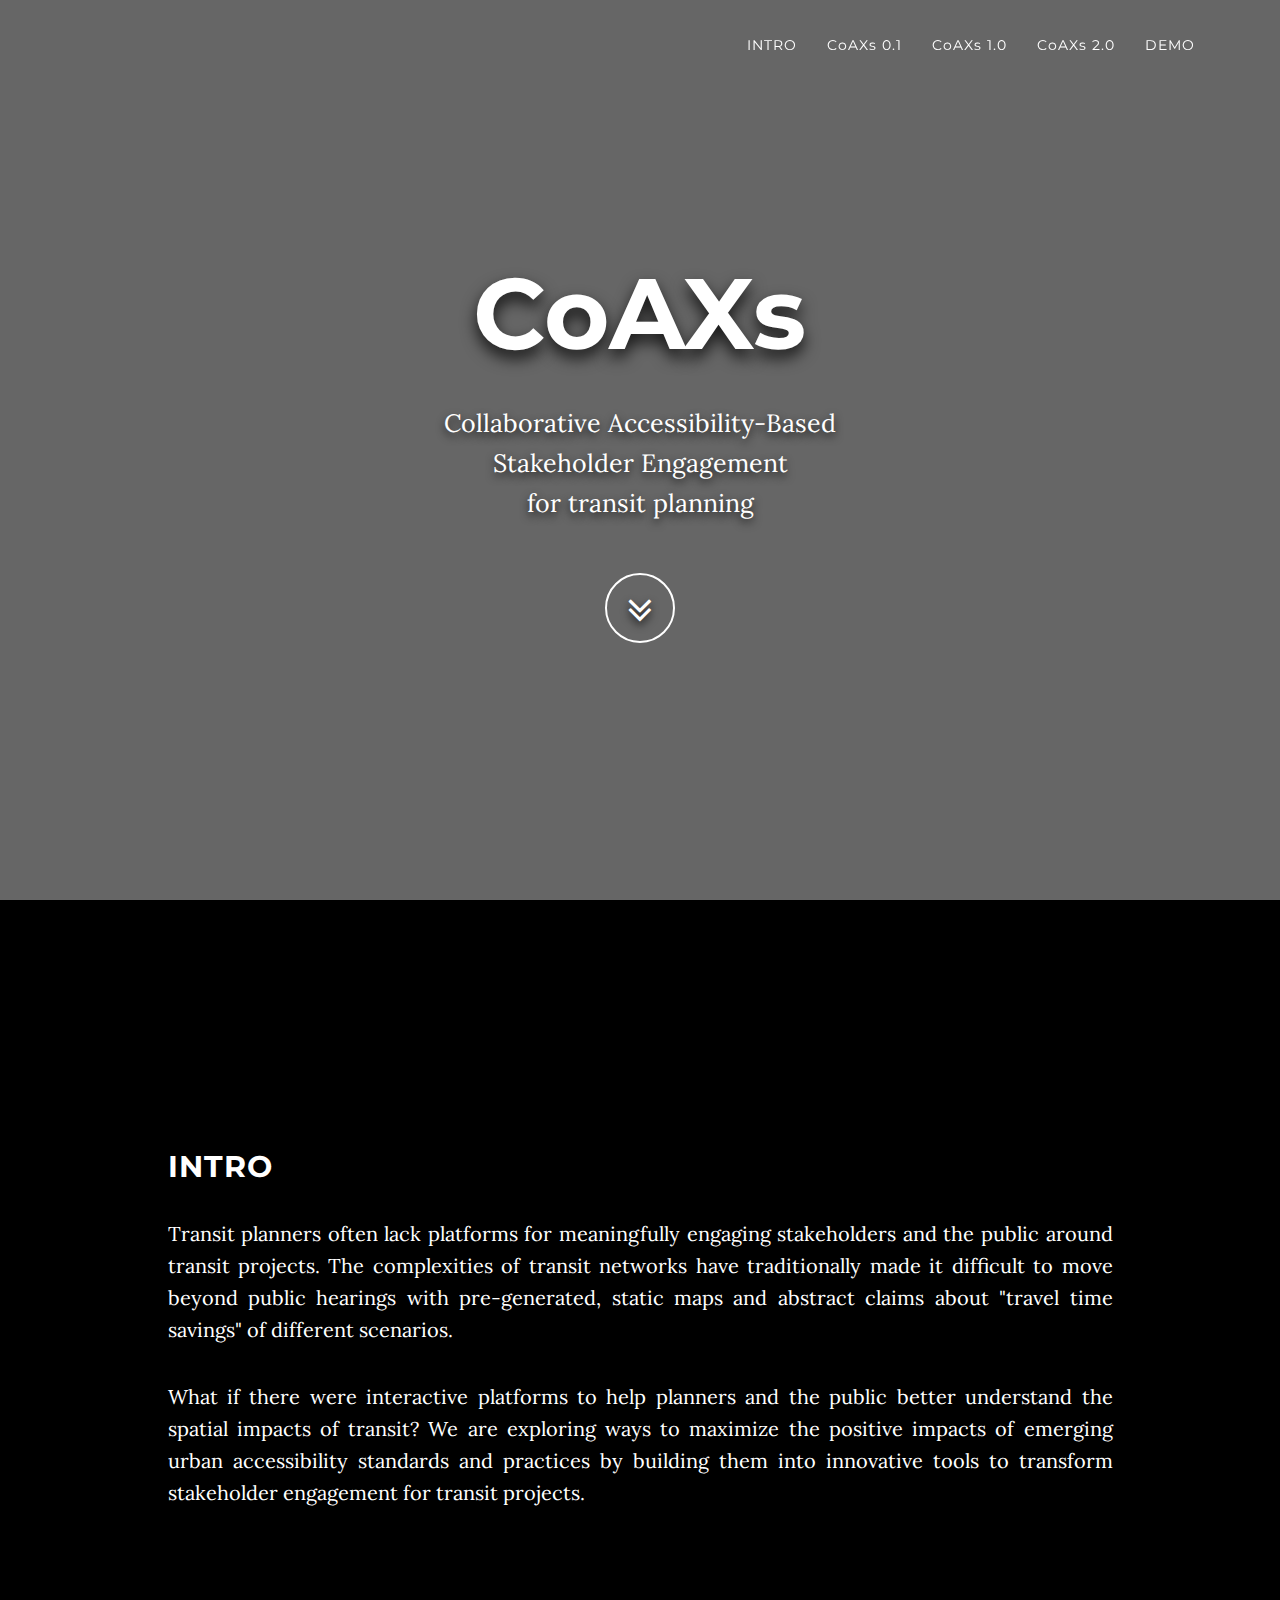
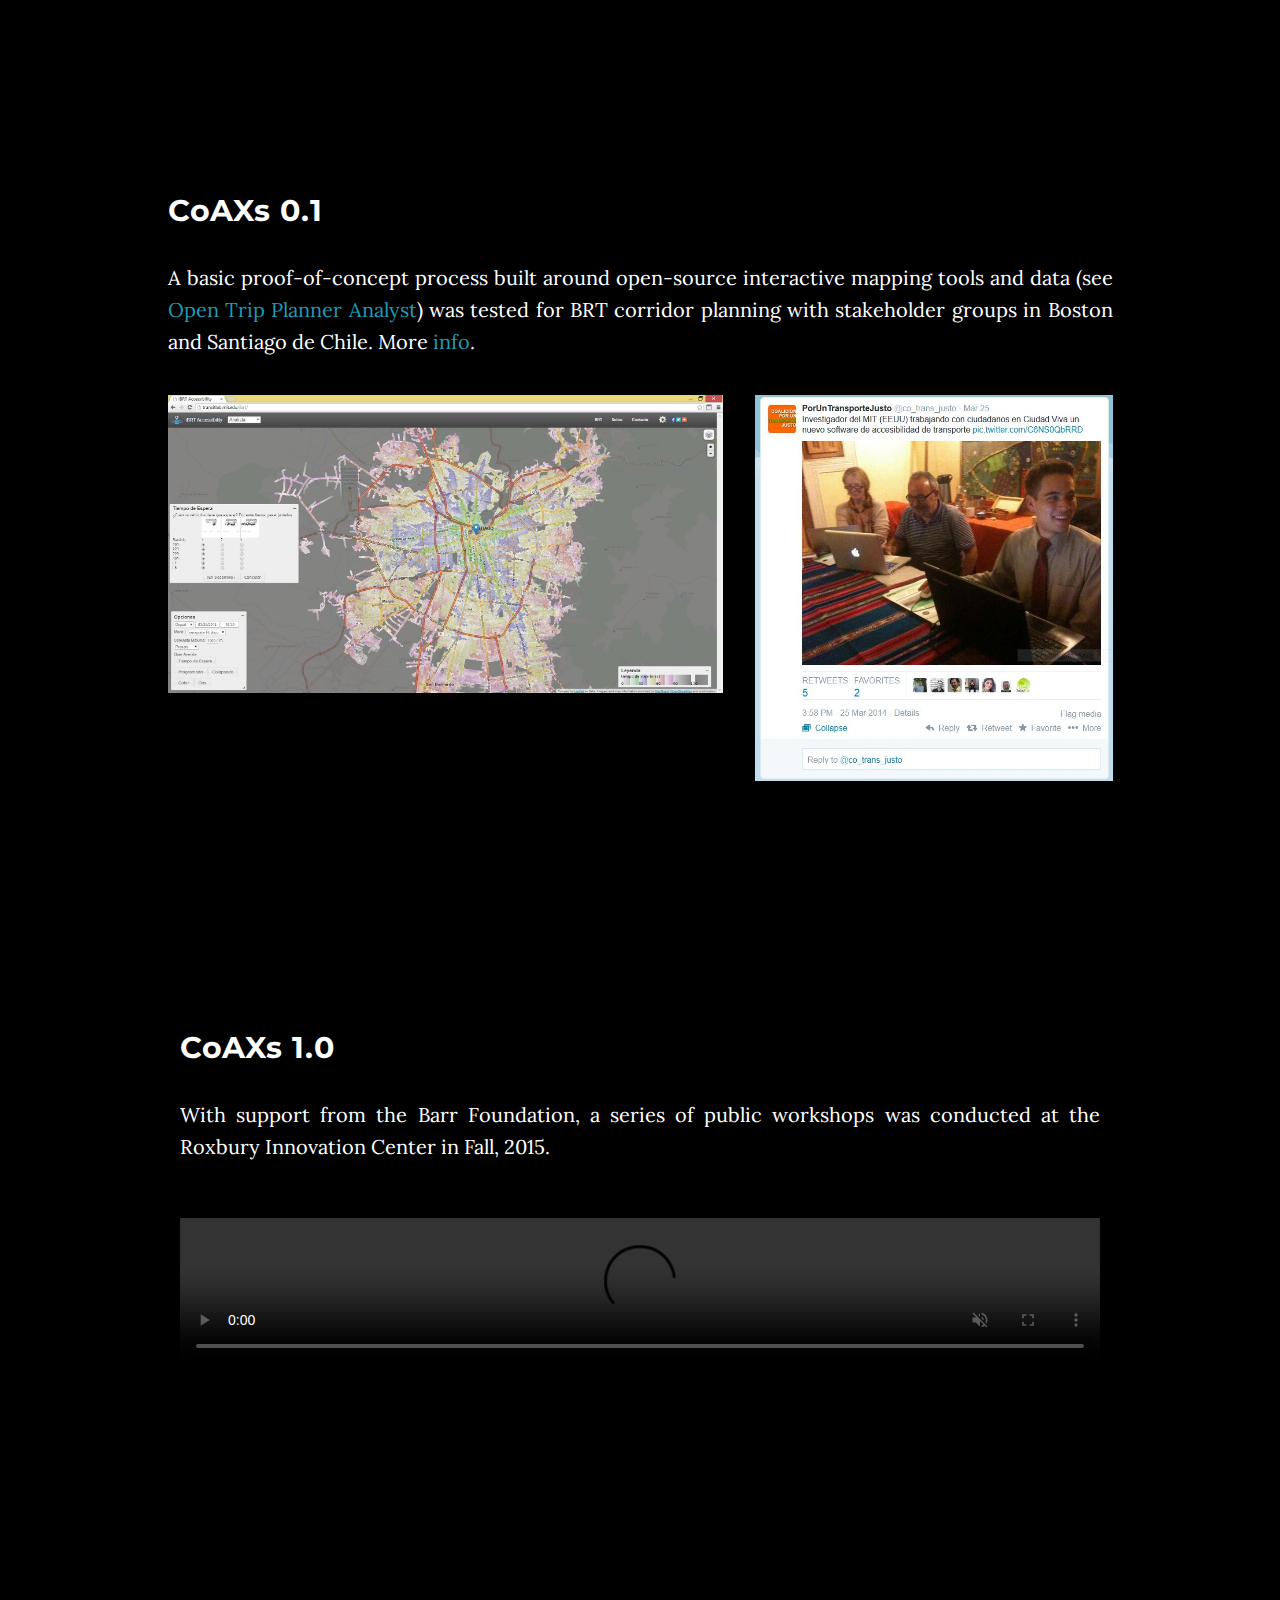
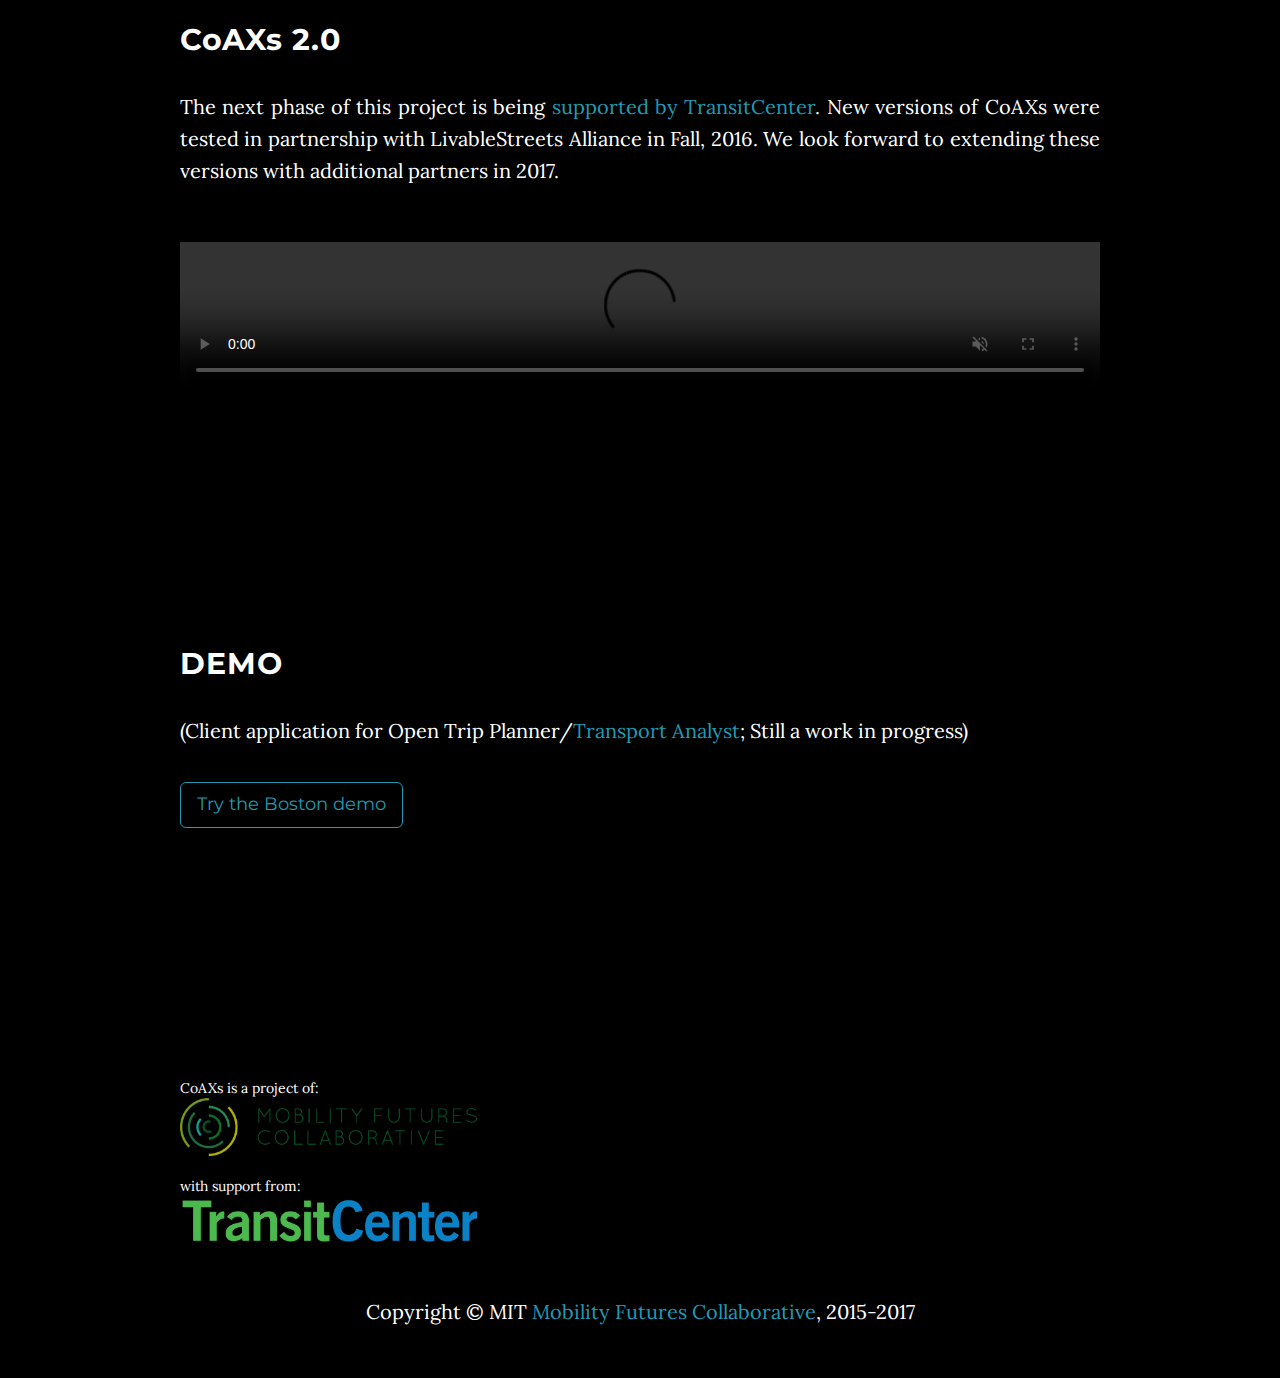
<file: index.html>
<!DOCTYPE html>
<html lang="en">

<head>

    <meta charset="utf-8">
    <meta http-equiv="X-UA-Compatible" content="IE=edge">
    <meta name="viewport" content="width=device-width, initial-scale=1">
    <meta name="description" content="CoAXs - Accessibility-Based Stakeholder Engagement">
    <meta name="author" content="Anson Stewart">

    <title>CoAXs</title>

    <!-- Bootstrap Core CSS -->
    <link href="css/bootstrap.min.css" rel="stylesheet">

    <!-- Custom CSS -->
    <link href="css/grayscale.css" rel="stylesheet">

    <!-- Custom Fonts -->
    <link href="font-awesome-4.1.0/css/font-awesome.min.css" rel="stylesheet" type="text/css">
    <link href="http://fonts.googleapis.com/css?family=Lora:400,700,400italic,700italic" rel="stylesheet" type="text/css">
    <link href="http://fonts.googleapis.com/css?family=Montserrat:400,700" rel="stylesheet" type="text/css">

	
</head>

<body id="page-top" data-spy="scroll" data-target=".navbar-fixed-top">

    <!-- Navigation -->
    <nav class="navbar navbar-custom navbar-fixed-top" role="navigation">
        <div class="container">
            <div class="navbar-header">
                <button type="button" class="navbar-toggle" data-toggle="collapse" data-target=".navbar-main-collapse">
                    <i class="fa fa-bars"></i>
                </button>
				<!--
                <a class="navbar-brand page-scroll" href="#page-top">
                    <i class="fa fa-play-circle"></i>  <span class="light">Start</span> Bootstrap
                </a> -->
            </div>

            <!-- Collect the nav links, forms, and other content for toggling -->
            <div class="collapse navbar-collapse navbar-right navbar-main-collapse">
                <ul class="nav navbar-nav">
                    <!-- Hidden li included to remove active class from about link when scrolled up past about section -->
                    <li class="hidden">
                        <a href="#page-top"></a>
                    </li>
                    <li>
                        <a class="page-scroll" href="#about">INTRO</a>
                    </li>
                    <li>
                        <a class="page-scroll" href="#01">CoAXs 0.1</a>
                    </li>
                    <li>
                        <a class="page-scroll" href="#10">CoAXs 1.0</a>
                    </li>
					<li>
                        <a class="page-scroll" href="#20">CoAXs 2.0</a>
                    </li>
					<li>
						<a class="page-scroll" href="#demo">DEMO</a>
					</li>
                </ul>
            </div>
            <!-- /.navbar-collapse -->
        </div>
        <!-- /.container -->
    </nav>

    <!-- Intro Header -->
	<header class="intro" id="page-top">
        <div class="intro-body">
            <div class="container">
                <div class="row">
                    <div class="col-lg-10 col-lg-offset-1">
                        <h1 class="brand-heading">CoAXs</h1>
                        <p class="intro-text">Collaborative Accessibility-Based 
						<br>Stakeholder Engagement
						<br> for transit planning</p>
                        <a href="#about" class="btn btn-circle page-scroll">
                            <i class="fa fa-angle-double-down animated"></i>
                        </a>
                    </div>
					<video autoplay muted loop>
					<source src="http://coaxs.mit.edu/video/30secfromContour.mp4">
					</video>
			</div>
        </div>
    </header>

    <!-- About Section -->
    <section id="about" class="container content-section text-justify">
        <div class="row">
            <div class="col-lg-10 col-lg-offset-1">
                <h2>INTRO</h2>
                <p>Transit planners often lack platforms for meaningfully engaging stakeholders and the public around transit projects.  The complexities of transit networks have traditionally made it difficult to move beyond public hearings with pre-generated, static maps and abstract claims about "travel time savings" of different scenarios.</p>
				
				<p>What if there were interactive platforms to help planners and the public better understand the spatial impacts of transit?  We are exploring ways to maximize the positive impacts of emerging urban accessibility standards and practices by building them into innovative tools to transform stakeholder engagement for transit projects.</p>
				
            </div>
        </div>
    </section>

    <!-- CoAXs 0.1 - Thesis -->
    <section id="01" class="container content-section text-justify">
        <div class="row">
            <div class="col-lg-10 col-lg-offset-1">
                <h2>CoAXs 0.1</h2>
				<p>A basic proof-of-concept process built around open-source interactive mapping tools and data (see <a href="http://www.opentripplanner.org/analyst/">Open Trip Planner Analyst</a>) was tested for BRT corridor planning with stakeholder groups in Boston and Santiago de Chile.  More <a href="http://dspace.mit.edu/handle/1721.1/92057">info</a>.</p>						
            </div>
        </div>
		<div class="row">
			<div class="col-md-6 col-md-offset-1">
				<a href="http://dspace.mit.edu/handle/1721.1/92057"><img src="img/stgo-interface2.JPG" style="width:100%; padding-top:2px"></a>
			</div>
			<div class="col-md-4">
				<a href="https://twitter.com/co_trans_justo/status/448594798266421249"><img src="img/Twitter.JPG" style="width:100%; padding-left: 2px; padding-top:2px"></a>
			</div>
		</div>
		
		
    </section>

	<!-- CoAXs 1.0 - Barr -->
    <section id="10" class="container content-section text-justify">
        <div class="row">
            <div class="container">
                <div class="col-lg-10 col-lg-offset-1">
                    <h2>CoAXs 1.0</h2>
					<p>With support from the Barr Foundation, a series of public workshops was conducted at the Roxbury Innovation Center in Fall, 2015.</p>
					<br>
					<video controls muted loop width=100%>
						<source src="http://coaxs.mit.edu/video/Detail-SK-mute.mp4">
					</video>
                </div>
            </div>
        </div>
    </section>
	
	<!-- CoAXs 2.0 - Barr -->
    <section id="20" class="container content-section text-justify">
        <div class="row">
            <div class="container">
                <div class="col-lg-10 col-lg-offset-1">
                    <h2>CoAXs 2.0</h2>
					<p>The next phase of this project is being <a href="http://transitcenter.org/2015/11/06/injecting-innovation/">supported by TransitCenter</a>.  New versions of CoAXs were tested in partnership with LivableStreets Alliance in Fall, 2016.  We look forward to extending these versions with additional partners in 2017.</p>
					<br>
					<video controls muted loop width=100%>
						<source src="http://coaxs.mit.edu/video/VersionComparison.mp4">
					</video>
                </div>
            </div>
        </div>
    </section>
	
	
	<section id="demo" class="container content-section text-justify">
	<div class="row">
            <div class="container">
			
                <div class="col-lg-10 col-lg-offset-1">
                    <h2>DEMO</h2>
					<p>(Client application for Open Trip Planner/<a href="http://conveyal.com/projects/analyst/">Transport Analyst</a>; Still a work in progress)</p>
					
					<a href="boston/index.html" class="btn btn-default btn-lg">Try the Boston demo</a>
					<br>

				</div>

			</div>
	</div>
	</section>

	<section class="container content-section text-justify">
	<div class="row">
            <div class="container">
			
                <div class="col-lg-10 col-lg-offset-1">
	CoAXs is a project of:<br>
		<a href="http://mfc.mit.edu"><img src="img/fmc-logo_0_0.png" width=300></a><br>
		<br>
		with support from:<br>
		<a href="http://transitcenter.org"><img src="img/TransitCenter.png" width=300></a>
		</div>
		</div>
		</div>
	</section>
	
    <!-- Footer -->
    <footer>
		
		
		<div class="container text-center">
            <p>Copyright &copy; MIT <a href="http://mfc.mit.edu/">Mobility Futures Collaborative</a>, 2015-2017</p>
        </div>
    </footer>

    <!-- jQuery Version 1.11.0 -->
    <script src="js/jquery-1.11.0.js"></script>

    <!-- Bootstrap Core JavaScript -->
    <script src="js/bootstrap.min.js"></script>

    <!-- Plugin JavaScript -->
    <script src="js/jquery.easing.min.js"></script>

    <!-- Custom Theme JavaScript -->
    <script src="js/grayscale.js"></script>

</body>

</html>
</file>
<file: css/grayscale.css>
/*!
 * Start Bootstrap - Grayscale Bootstrap Theme (http://startbootstrap.com)
 * Code licensed under the Apache License v2.0.
 * For details, see http://www.apache.org/licenses/LICENSE-2.0.
 */

body {
    width: 100%;
    height: 100%;
    font-family: Lora,"Helvetica Neue",Helvetica,Arial,sans-serif;
    color: #fff;
    background-color: #000;
}

html {
    width: 100%;
    height: 100%;
}

h1,
h2,
h3,
h4,
h5,
h6 {
    margin: 0 0 35px;
    font-family: Montserrat,"Helvetica Neue",Helvetica,Arial,sans-serif;
    font-weight: 700;
    letter-spacing: 1px;
}

p {
    margin: 0 0 25px;
    font-size: 18px;
    line-height: 1.5;
}

@media(min-width:767px) {
    p {
        margin: 0 0 35px;
        font-size: 20px;
        line-height: 1.6;
    }
}

a {
    color: #219ab3;
    -webkit-transition: all .2s ease-in-out;
    -moz-transition: all .2s ease-in-out;
    transition: all .2s ease-in-out;
}

a:hover,
a:focus {
    text-decoration: none;
    color: #11505d;
}

.light {
    font-weight: 400;
}

.navbar-custom {
    margin-bottom: 0;
    border-bottom: 1px solid rgba(255,255,255,.3);
    font-family: Montserrat,"Helvetica Neue",Helvetica,Arial,sans-serif;
    background-color: #000;
}

.navbar-custom .navbar-brand {
    font-weight: 700;
}

.navbar-custom .navbar-brand:focus {
    outline: 0;
}

.navbar-custom .navbar-brand .navbar-toggle {
    padding: 4px 6px;
    font-size: 16px;
    color: #fff;
}

.navbar-custom .navbar-brand .navbar-toggle:focus,
.navbar-custom .navbar-brand .navbar-toggle:active {
    outline: 0;
}

.navbar-custom a {
    color: #fff;
}

.navbar-custom .nav li.active {
    outline: nonte;
    background-color: rgba(255,255,255,.3);
}

.navbar-custom .nav li a {
    -webkit-transition: background .3s ease-in-out;
    -moz-transition: background .3s ease-in-out;
    transition: background .3s ease-in-out;
}

.navbar-custom .nav li a:hover,
.navbar-custom .nav li a:focus,
.navbar-custom .nav li a.active {
    outline: 0;
    background-color: rgba(255,255,255,.3);
}

@media(min-width:767px) {
    .navbar {
        padding: 20px 0;
        border-bottom: 0;
        letter-spacing: 1px;
        background: 0 0;
        -webkit-transition: background .5s ease-in-out,padding .5s ease-in-out;
        -moz-transition: background .5s ease-in-out,padding .5s ease-in-out;
        transition: background .5s ease-in-out,padding .5s ease-in-out;
    }

    .top-nav-collapse {
        padding: 0;
        background-color: #000;
    }

    .navbar-custom.top-nav-collapse {
        border-bottom: 1px solid rgba(255,255,255,.3);
    }
}

.intro {
    display: table;
    width: 100%;
    height: auto;
    padding: 100px 0;
    text-align: center;
	background-color: rgba(255,255,255,0.4);
    color: #fff;
    -webkit-background-size: cover;
    -moz-background-size: cover;
    background-size: cover;
    -o-background-size: cover;
}

.intro video{
	position: absolute; 
	top: 0px; 
	left: 0px; 
	z-index:-10; 
	width:100%;
	max-height:100%;
	overflow:hidden;
}

.demoIntro {
    display: table;
    width: 100%;
    height: 100%;
    padding: 100px 0;
    text-align: center;
    color: #000;
    background: url(../img/screenshot.png) no-repeat top center;
    background-color: #000;
    -webkit-background-size: cover;
    -moz-background-size: cover;
    background-size: cover;
    -o-background-size: cover;
}

.intro .intro-body {
    display: table-cell;
    vertical-align: middle;
}

.intro .intro-body .brand-heading {
    text-transform: none;
	font-size: 40px;
	text-shadow: 0 8px 16px rgba(0, 0, 0, .8);
}

.intro .intro-body .intro-text {
    font-size: 18px;
	text-shadow: 0 4px 8px rgba(0, 0, 0, .8);
}

.intro .intro-body a {
	text-shadow: 0 4px 8px rgba(0, 0, 0, .8);
}

@media(min-width:767px) {
    .intro {
        height: 100%;
        padding: 0;
    }

    .intro .intro-body .brand-heading {
        font-size: 100px;
    }

    .intro .intro-body .intro-text {
        font-size: 25px;
    }
}

.btn-circle {
    width: 70px;
    height: 70px;
    margin-top: 15px;
    padding: 7px 16px;
    border: 2px solid #fff;
    border-radius: 35px;
    font-size: 40px;
    color: #fff;
    background: 0 0;
    -webkit-transition: background .3s ease-in-out;
    -moz-transition: background .3s ease-in-out;
    transition: background .3s ease-in-out;
}

.btn-circle:hover,
.btn-circle:focus {
    outline: 0;
    color: #fff;
    background: rgba(255,255,255,.1);
}

.btn-circle i.animated {
    -webkit-transition-property: -webkit-transform;
    -webkit-transition-duration: 1s;
    -moz-transition-property: -moz-transform;
    -moz-transition-duration: 1s;
}

.btn-circle:hover i.animated {
    -webkit-animation-name: pulse;
    -moz-animation-name: pulse;
    -webkit-animation-duration: 1.5s;
    -moz-animation-duration: 1.5s;
    -webkit-animation-iteration-count: infinite;
    -moz-animation-iteration-count: infinite;
    -webkit-animation-timing-function: linear;
    -moz-animation-timing-function: linear;
}

@-webkit-keyframes pulse {    
    0 {
        -webkit-transform: scale(1);
        transform: scale(1);
    }

    50% {
        -webkit-transform: scale(1.2);
        transform: scale(1.2);
    }

    100% {
        -webkit-transform: scale(1);
        transform: scale(1);
    }
}

@-moz-keyframes pulse {    
    0 {
        -moz-transform: scale(1);
        transform: scale(1);
    }

    50% {
        -moz-transform: scale(1.2);
        transform: scale(1.2);
    }

    100% {
        -moz-transform: scale(1);
        transform: scale(1);
    }
}

.content-section {
    padding-top: 100px;
}

.download-section {
    width: 100%;
    padding: 50px 0;
    color: #fff;
    background: url(../img/downloads-bg.jpg) no-repeat center center scroll;
    background-color: #000;
    -webkit-background-size: cover;
    -moz-background-size: cover;
    background-size: cover;
    -o-background-size: cover;
}

#map {
    width: 100%;
    height: 350px;
    margin-top: 100px;
}

@media(min-width:767px) {
    .content-section {
        padding-top: 250px;
    }

    .download-section {
        padding: 100px 0;
    }

    #map {
        height: 400px;
        margin-top: 250px;
    }
}

.btn {
    font-family: Montserrat,"Helvetica Neue",Helvetica,Arial,sans-serif;
    font-weight: 400;
    -webkit-transition: all .3s ease-in-out;
    -moz-transition: all .3s ease-in-out;
    transition: all .3s ease-in-out;
}

.btn-default {
    border: 1px solid #219ab3;
    color: #219ab3;
    background-color: #000;
}

.btn-default:hover,
.btn-default:focus {
    border: 1px solid #219ab3;
    outline: 0;
    color: #000;
    background-color: #219ab3;
}

ul.banner-social-buttons {
    margin-top: 0;
}

@media(max-width:1199px) {
    ul.banner-social-buttons {
        margin-top: 15px;
    }
}

@media(max-width:767px) {
    ul.banner-social-buttons li {
        display: block;
        margin-bottom: 20px;
        padding: 0;
    }

    ul.banner-social-buttons li:last-child {
        margin-bottom: 0;
    }
}

footer {
    padding: 50px 0;
}

footer p {
    margin: 0;
}

::-moz-selection {
    text-shadow: none;
    background: #fcfcfc;
    background: rgba(255,255,255,.2);
}

::selection {
    text-shadow: none;
    background: #fcfcfc;
    background: rgba(255,255,255,.2);
}

img::selection {
    background: 0 0;
}

img::-moz-selection {
    background: 0 0;
}

body {
    webkit-tap-highlight-color: rgba(255,255,255,.2);
}
</file>
